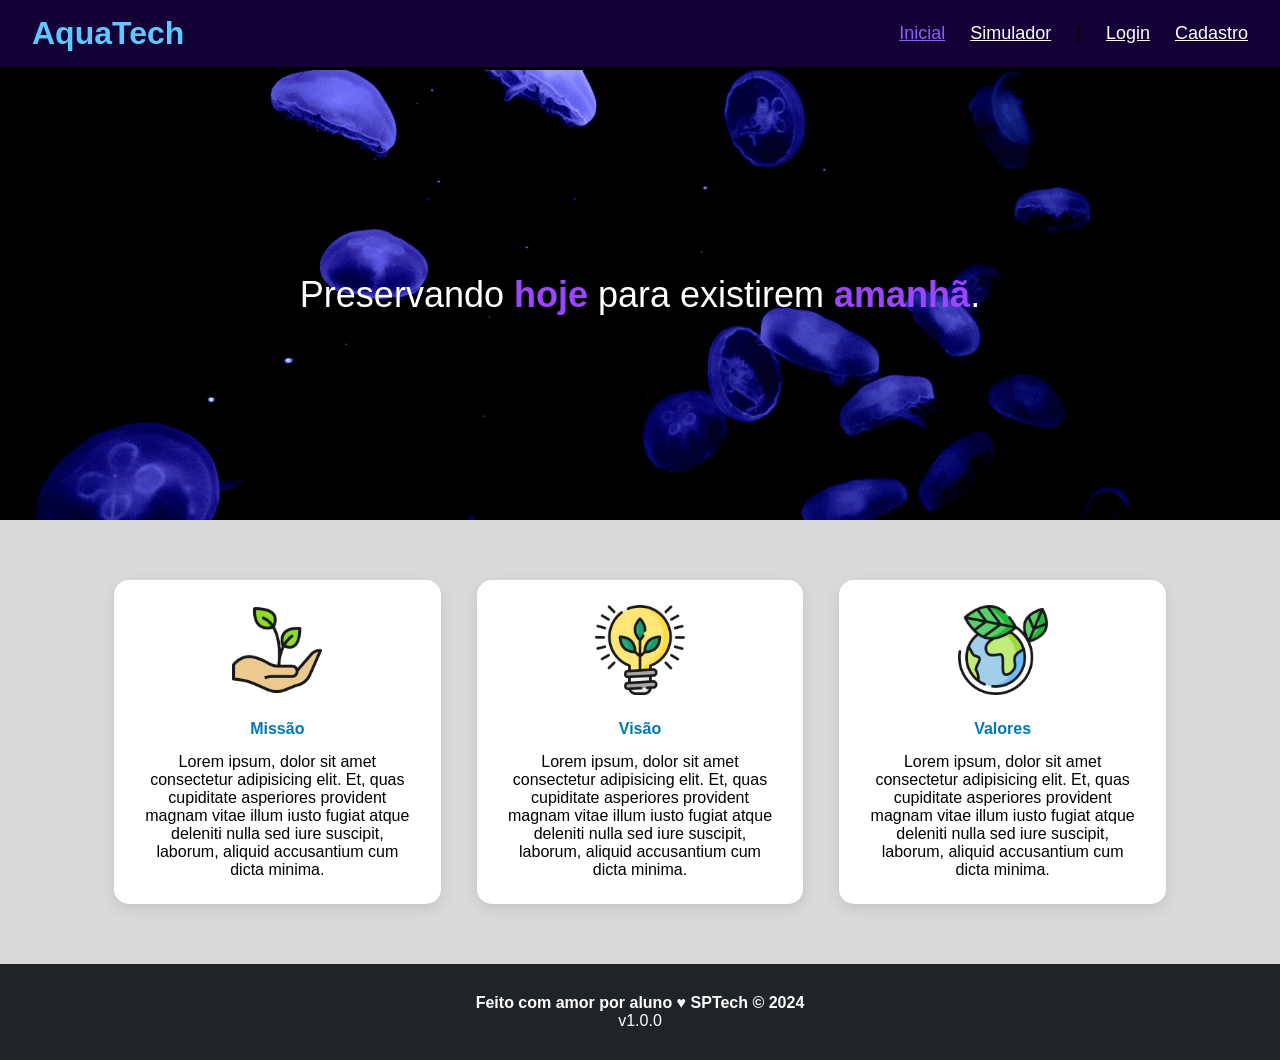
<file: index.html>
<!DOCTYPE html>
<html lang="en">

<head>
  <meta charset="UTF-8">
  <meta http-equiv="X-UA-Compatible" content="IE=edge">
  <meta name="viewport" content="width=device-width, initial-scale=1.0">

  <title>AquaTech | Página Inicial</title>

  <link rel="stylesheet" href="styles/style.css">
  <link rel="icon" href="assets/icon/favicon2.ico">
  <link rel="preconnect" href="https://fonts.gstatic.com">
</head>

<body>
  <div class="header">
    <section>
      <div class="container">
        <h1 class="titulo">AquaTech</h1>
        <ul class="navbar">
          <li class="agora">
            <a href="#">Inicial</a>
          </li>
          <li>
            <a href="simulador.html">Simulador</a>
          </li>
          <li>|</li>
          <li>
            <a href="login.html">Login</a>
          </li>
          <li>
            <a href="cadastro.html">Cadastro</a>
          </li>
        </ul>
      </div>
    </section>
  </div>

  <div class="banner">
    <div class="container">
      <p>Preservando <span>hoje</span> para existirem <span>amanhã</span>.</p>
    </div>
  </div>
 <div class="home">
      <section id="#home"></section>

 </div>

  <div class="social">
    <div class="container">
      <div class="boxes">
        <div class="box">
          <img src="growth_color.png" class="icon-banner" alt="Ícone Missão">
          <h4>Missão</h4>
          <p>Lorem ipsum, dolor sit amet consectetur adipisicing elit. Et, quas cupiditate asperiores provident magnam
            vitae illum iusto fugiat atque deleniti nulla sed iure suscipit, laborum, aliquid accusantium cum dicta
            minima.</p>
        </div>
        <div class="box">
          <img src="lightbulb_color.png"  class="icon_visao" alt="Visão">
          <h4>Visão</h4>
          <p>Lorem ipsum, dolor sit amet consectetur adipisicing elit. Et, quas cupiditate asperiores provident magnam
            vitae illum iusto fugiat atque deleniti nulla sed iure suscipit, laborum, aliquid accusantium cum dicta
            minima.</p>
        </div>
        <div class="box">
          <img src="planet-earth_color.png"  class="icon_planeta" alt="Valores">
          <h4>Valores</h4>
          <p>Lorem ipsum, dolor sit amet consectetur adipisicing elit. Et, quas cupiditate asperiores provident magnam
            vitae illum iusto fugiat atque deleniti nulla sed iure suscipit, laborum, aliquid accusantium cum dicta
            minima.</p>
        </div>
      </div>
    </div>
  </div>

  <div class="footer">
    <div class="container">
      <h4>Feito com amor por aluno &hearts; SPTech &copy; 2024</h4>
      <span class="version">v1.0.0</span>
    </div>
  </div>
</body>

</html>
</file>
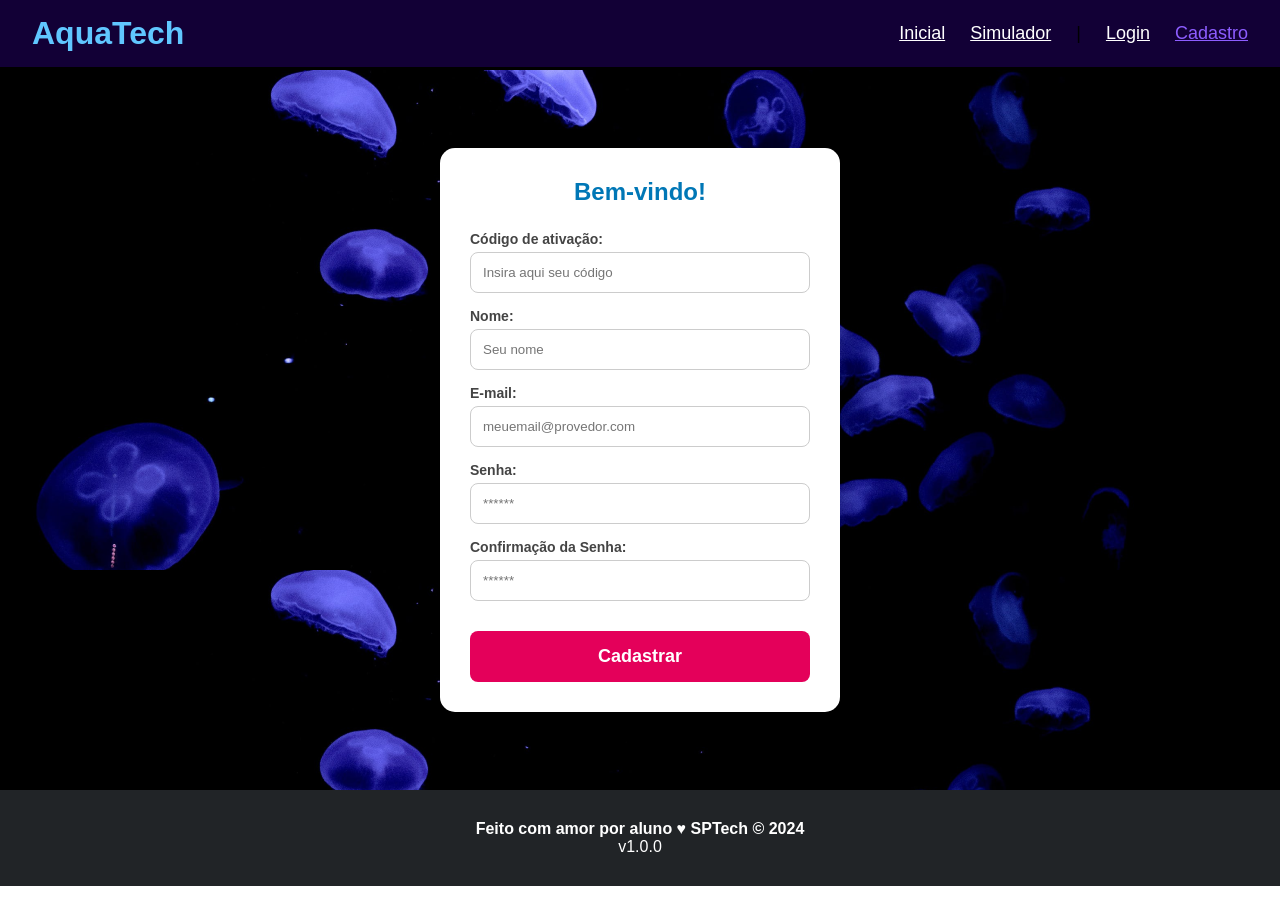
<file: cadastro.html>
<!DOCTYPE html>
<html lang="pt-br">

<head>
  <meta charset="UTF-8" />
  <meta http-equiv="X-UA-Compatible" content="IE=edge" />
  <meta name="viewport" content="width=device-width, initial-scale=1.0" />

  <title>AquaTech | Cadastro</title>

  <link rel="stylesheet" href="styles/style.css" />
  <link rel="icon" href="assets/icon/favicon2.ico" />
  <link rel="preconnect" href="https://fonts.gstatic.com" />
</head>

<body>
  <!--header inicio-->
  <div class="header">
    <div class="container">
      <h1 class="titulo">AquaTech</h1>
      <ul class="navbar">
        <li>
          <a href="index.html">Inicial</a>
        </li>
        <li>
          <a href="simulador.html">Simulador</a>
        </li>
        <li>|</li>
        <li>
          <a href="login.html">Login</a>
        </li>
        <li class="agora">
          <a href="#">Cadastro</a>
        </li>
      </ul>
    </div>
  </div>
  <!--header fim-->

  <div class="login">

    <div class="container1">
      <div class="card card-cadastro">
        <h2>Bem-vindo!</h2>
        <div class="formulario">
          <div class="campo">
            <span>Código de ativação:</span>
            <input id="codigo_input" type="text" placeholder="Insira aqui seu código" />
          </div>
          <div class="campo">
            <span>Nome:</span>
            <input id="nome_input" type="text" placeholder="Seu nome" />
          </div>
          <div class="campo">
            <span>E-mail:</span>
            <input id="email_input" type="text" placeholder="meuemail@provedor.com" />
          </div>
          <div class="campo">
            <span>Senha:</span>
            <input id="senha_input" type="password" placeholder="******" />
          </div>
          <div class="campo">
            <span>Confirmação da Senha:</span>
            <input id="confirmacao_senha_input" type="password" placeholder="******" />
          </div>
          <button class="botao">Cadastrar</button>
        </div>
      </div>
    </div>
  </div>

  <!--footer inicio-->
  <div class="footer">
    <div class="container">
      <h4>Feito com amor por aluno &hearts; SPTech &copy; 2024</h4>
      <span class="version">v1.0.0</span>
    </div>
  </div>
  <!--footer fim-->
</body>

</html>
</file>
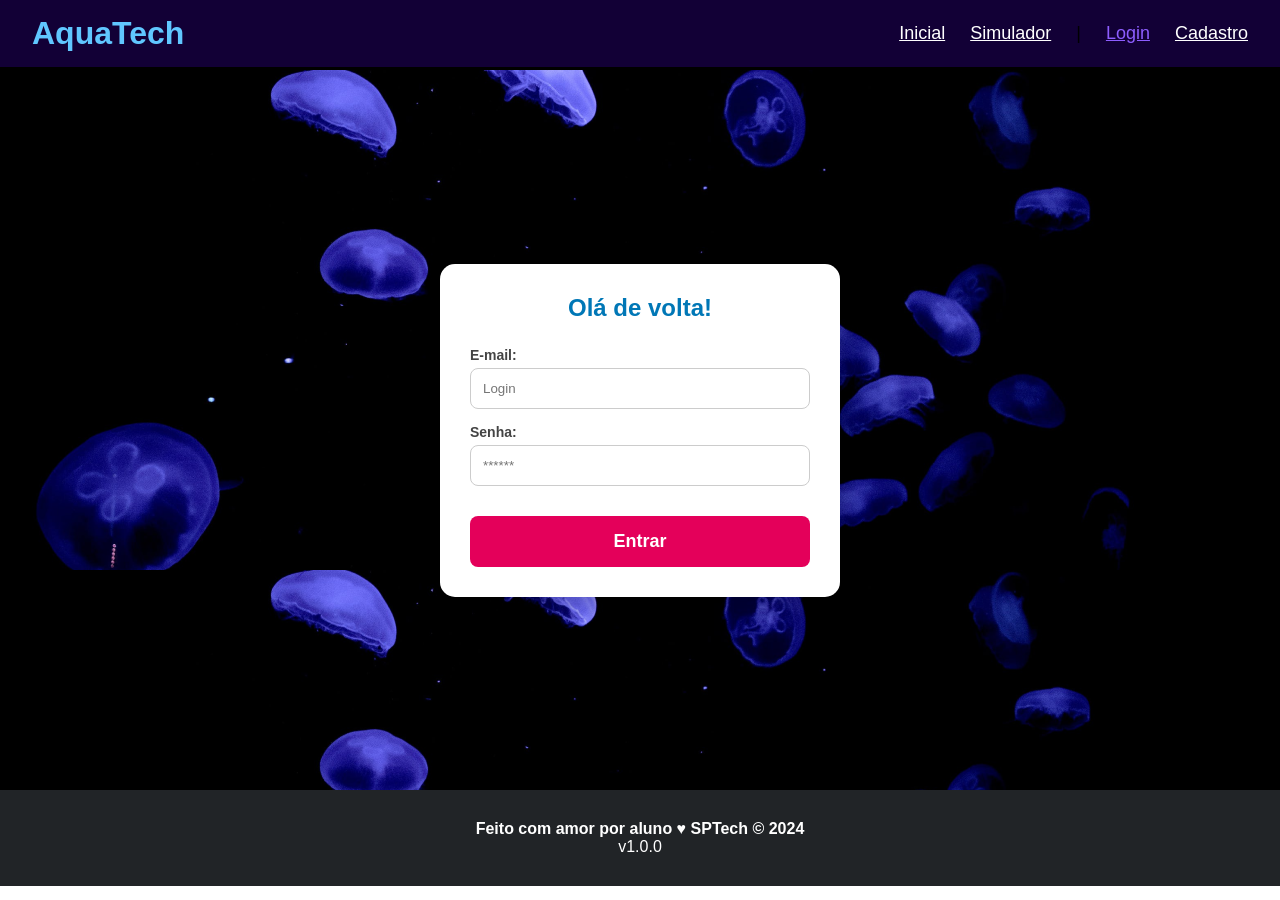
<file: login.html>
<!DOCTYPE html>
<html lang="pt-br">

<head>
    <meta charset="UTF-8">
    <meta http-equiv="X-UA-Compatible" content="IE=edge">
    <meta name="viewport" content="width=device-width, initial-scale=1.0">

    <title>AquaTech | Login</title>

    <link rel="stylesheet" href="styles/style.css">
    <link rel="icon" href="assets/icon/favicon2.ico">
    <link rel="preconnect" href="https://fonts.gstatic.com">
</head>

<body>

    <!--Header-->

    <div class="header">
        <div class="container">
            <h1 class="titulo">AquaTech</h1>
            <ul class="navbar">
                <li>
                    <a href="index.html">Inicial</a>
                </li>
                <li>
                    <a href="simulador.html">Simulador</a>
                </li>
                <li>|</li>
                <li class="agora">
                    <a href="#">Login</a>
                </li>
                <li>
                    <a href="cadastro.html">Cadastro</a>
                </li>
            </ul>
        </div>
    </div>


    <div class="login">
  
        <div class="container">
            <div class="card card-login">
                <h2>Olá de volta!</h2>
                <div class="formulario">
                    <div class="campo">
                        <span>E-mail:</span>
                        <input id="email_input" type="text" placeholder="Login">
                    </div>
                    <div class="campo">
                        <span>Senha:</span>
                        <input id="senha_input" type="password" placeholder="******">
                    </div>
                    <button class="botao">Entrar</button>
                </div>

            </div>
        </div>
    </div>

    <!--footer inicio-->
    <div class="footer">
        <div class="container">
            <h4>Feito com amor por aluno &hearts; SPTech &copy; 2024</h4>
            <span class="version">v1.0.0</span>
        </div>
    </div>
    <!--footer fim-->

</body>

</html>
</file>
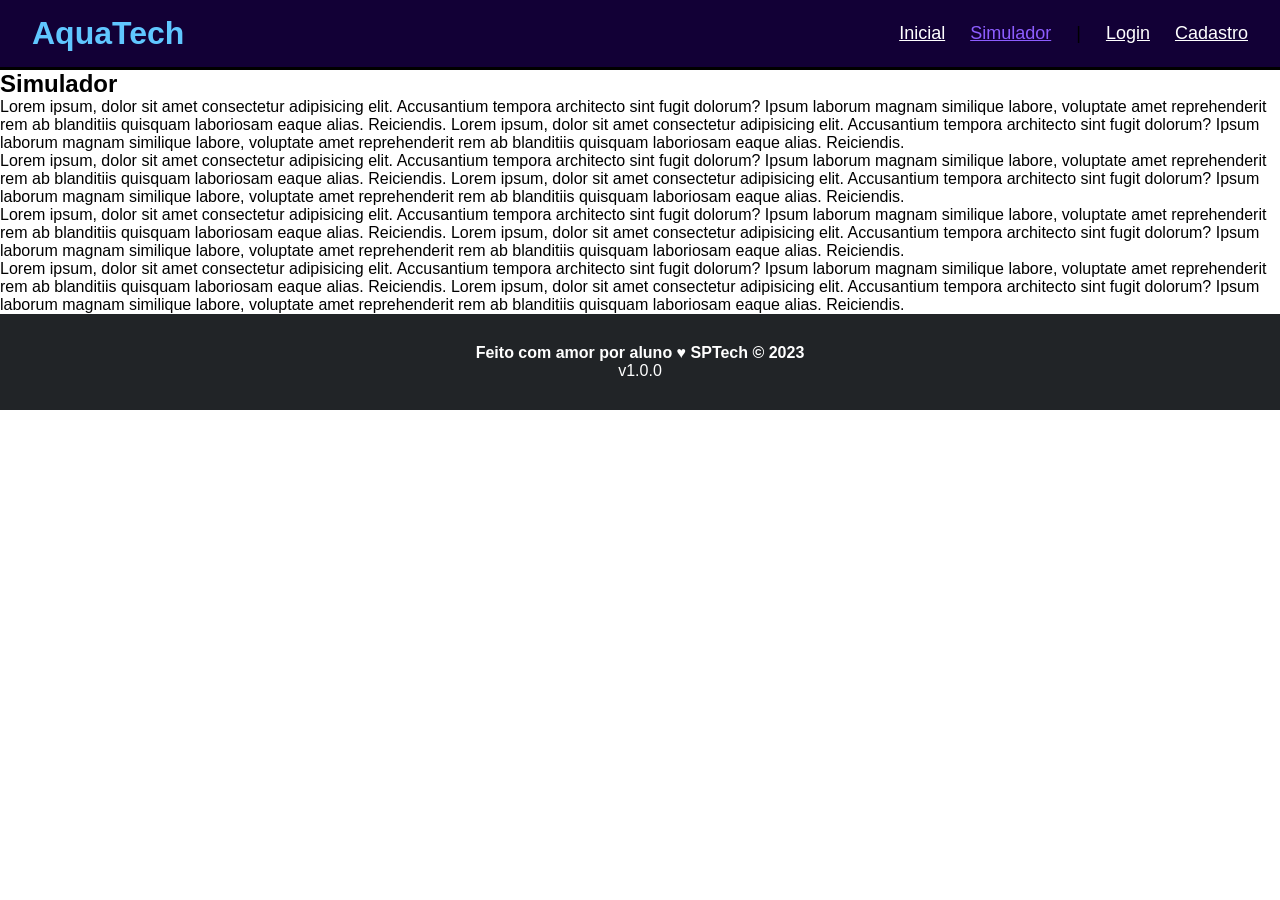
<file: simulador.html>
<!DOCTYPE html>
<html lang="pt-br">

<head>
    <meta charset="UTF-8">
    <meta http-equiv="X-UA-Compatible" content="IE=edge">
    <meta name="viewport" content="width=device-width, initial-scale=1.0">

    <title>AquaTech | Simulador</title>

    <link rel="stylesheet" href="styles/style.css">
    <link rel="icon" href="assets/icon/favicon2.ico">
    <link rel="preconnect" href="https://fonts.gstatic.com">
</head>

<body>

    <!--header inicio-->
    <div class="header">
        <div class="container">
            <h1 class="titulo">AquaTech</h1>
            <ul class="navbar">
                <li>
                    <a href="./index.html">Inicial</a>
                </li>
                <li class="agora">
                    <a href="#">Simulador</a>
                </li>
                <li>|</li>
                <li>
                    <a href="./login.html">Login</a>
                </li>
                <li>
                    <a href="./cadastro.html">Cadastro</a>
                </li>
            </ul>
        </div>
    </div>


    <!-- simulador inicio -->
    <div class="simulador">
        <div class="container">
            <h2>Simulador</h2>
            <p>Lorem ipsum, dolor sit amet consectetur adipisicing elit. Accusantium tempora architecto sint fugit
                dolorum? Ipsum laborum magnam similique labore, voluptate amet reprehenderit rem ab blanditiis quisquam
                laboriosam eaque alias. Reiciendis. Lorem ipsum, dolor sit amet consectetur adipisicing elit.
                Accusantium tempora architecto sint fugit dolorum? Ipsum laborum magnam similique labore, voluptate amet
                reprehenderit rem ab blanditiis quisquam laboriosam eaque alias. Reiciendis.</p>
            <p>Lorem ipsum, dolor sit amet consectetur adipisicing elit. Accusantium tempora architecto sint fugit
                dolorum? Ipsum laborum magnam similique labore, voluptate amet reprehenderit rem ab blanditiis quisquam
                laboriosam eaque alias. Reiciendis. Lorem ipsum, dolor sit amet consectetur adipisicing elit.
                Accusantium tempora architecto sint fugit dolorum? Ipsum laborum magnam similique labore, voluptate amet
                reprehenderit rem ab blanditiis quisquam laboriosam eaque alias. Reiciendis.</p>
            <p>Lorem ipsum, dolor sit amet consectetur adipisicing elit. Accusantium tempora architecto sint fugit
                dolorum? Ipsum laborum magnam similique labore, voluptate amet reprehenderit rem ab blanditiis quisquam
                laboriosam eaque alias. Reiciendis. Lorem ipsum, dolor sit amet consectetur adipisicing elit.
                Accusantium tempora architecto sint fugit dolorum? Ipsum laborum magnam similique labore, voluptate amet
                reprehenderit rem ab blanditiis quisquam laboriosam eaque alias. Reiciendis.</p>
            <p>Lorem ipsum, dolor sit amet consectetur adipisicing elit. Accusantium tempora architecto sint fugit
                dolorum? Ipsum laborum magnam similique labore, voluptate amet reprehenderit rem ab blanditiis quisquam
                laboriosam eaque alias. Reiciendis. Lorem ipsum, dolor sit amet consectetur adipisicing elit.
                Accusantium tempora architecto sint fugit dolorum? Ipsum laborum magnam similique labore, voluptate amet
                reprehenderit rem ab blanditiis quisquam laboriosam eaque alias. Reiciendis.</p>

        </div>
    </div>
    <!-- simulador fim -->

    <!--footer inicio-->
    <div class="footer">
        <div class="container">
            <h4>Feito com amor por aluno &hearts; SPTech &copy; 2023</h4>
            <span class="version">v1.0.0</span>
        </div>
    </div>
    <!--footer fim-->


</body>

</html>
</file>
<file: styles/style.css>
/* Adicionar aqui toda a estilização criada para sua aplicação. */

* {
    margin: 0; 
    padding: 0;          /* Remove espaços padrão do navegador */
    box-sizing: border-box;         /* Garante que Padding não aumente o tamanho real da div */
    font-family: 'Arial', sans-serif;
    
}

/* --- CABEÇALHO (HEADER) --- */
.header {
    background-color: #120036;         /* Fundo */
    border-bottom: 3px solid #000000; /* Linha */
    padding: 15px 0;                /* Espaçamento interno em cima e embaixo */
}

.header .container {
    display: flex;                  /* Coloca Título e Navbar lado a lado */
    justify-content: space-between; /* Empurra o título pra esquerda e menu pra direita */
    align-items: center;            /* Alinha os dois verticalmente ao centro */
    width: 95%; 
    margin: auto;       /* Centraliza o conteúdo no meio da tela */
}

.titulo {
    color: #60c7ff;                 /* Azul para a marca */
    font-size: 32px; 
    font-weight: bold;
}


/* --- MENU DE NAVEGAÇÃO --- */
.navbar {
    display: flex;                  /* Coloca os itens da lista (li) um ao lado do outro */
    list-style: none;               /* Remove as "bolinhas" da lista */
    font-size: 18px;
}

.navbar li { 
    margin-left: 25px; /* Espaço entre os links do menu */
}   

.navbar a {
    color: #ffffff; font-weight: 500;
    transition: 0.3s;               /* Suaviza a mudança de cor no mouse (hover) */
    
}

.navbar .agora a {
    color: #8d5dff;               
}

/* --- BANNER PRINCIPAL --- */
.banner {
    background: url("imgbanner.png");
    height: 450px;                  /* Altura fixa para o destaque */
    display: flex; 
    justify-content: center; 
    align-items: center;
    color: white; 
    text-align: center;
}

.banner p { 
    font-size: 36px; 
}     

.banner span {
    color: #9c46ff; 
    font-weight: bold; /* Destaque nas palavras "hoje" e "amanhã" */
}

/* --- SEÇÃO MISSÃO/VISÃO/VALORES --- */
.social { 
    padding: 60px 0;  /* Espaço para separar do banner e footer */
    background-color: #dadada;
}       

.boxes {
    display: flex;                  /* Alinha os 3 cards lado a lado */
    justify-content: space-around;  /* Distribui espaço igual entre os cards */
    width: 85%; 
    margin: auto;
}

.box {
    width: 30%;                     /* Cada card ocupa quase 1/3 da largura */
    padding: 25px;
    background: white;
    border-radius: 15px;            /* Cantos arredondados modernos */
    box-shadow: 0 5px 15px rgba(0,0,0,0.1); /* Sombra suave para dar profundidade */
    text-align: center;
}



/* Estilo do Ícone */
.icon-banner {
    width: 90px;               /* Tamanho do ícone */
    height: auto;
    opacity: 0.9;              /* Deixa levemente transparente para misturar ao banner */  
}

.icon_visao {
    width: 90px;               /* Tamanho do ícone */
    height: auto;
    opacity: 0.9;              /* Deixa levemente transparente para misturar ao banner */ 
}

.icon_planeta{
    width: 90px;               /* Tamanho do ícone */
    height: auto;
    opacity: 0.9;              /* Deixa levemente transparente para misturar ao banner */ 
}

.icon-banner, .icon_visao, .icon_planeta {
    width: 90px;
    height: auto;
    opacity: 0.9;
    display: block;        /* Garante que o ícone se comporte como um bloco para a margem funcionar */
    margin: 0 auto 25px;   /* 0 em cima, auto nas laterais (centraliza) e 25px embaixo (separa do texto) */
}

.box h4 { 
    color: #0077b6; 
    margin-bottom: 15px; }


.login {
    background: url("imgbanner.png");     /* Fundo azul escuro para dar contraste ao card branco */
    min-height: 80vh;              /* Altura mínima para cobrir a maior parte da tela */
    display: flex;                 /* Flexbox para centralizar o card */
    align-items: center;           /* Centraliza verticalmente */
    justify-content: center;       /* Centraliza horizontalmente */
    padding: 40px 0;
}

/* --- O CARD (CAIXA BRANCA) --- */
.card {
    background-color: white;       /* Fundo branco para destacar os campos */
    width: 400px;                  /* Largura fixa para o formulário */
    padding: 30px;                 /* Espaço interno */
    border-radius: 15px;           /* Cantos arredondados */
    box-shadow: 0 10px 25px rgba(0,0,0,0.2); /* Sombra para "flutuar" sobre o fundo */
    text-align: center;            /* Centraliza o título "Bem-vindo" */
}

.card h2 {
    color: #0077b6;                /* Título no azul padrão da marca */
    margin-bottom: 25px;
}

/* --- CAMPOS DO FORMULÁRIO --- */
.formulario {
    display: flex;
    flex-direction: column;        /* Coloca um campo embaixo do outro */
    gap: 15px;                     /* Espaço entre cada conjunto de label/input */
}

.campo {
    display: flex;
    flex-direction: column;        /* Label em cima, Input embaixo */
    text-align: left;              /* Alinha os textos (Nome, E-mail) à esquerda */
}

.campo span {
    font-size: 14px;
    color: #444;                   /* Cinza escuro para facilitar a leitura */
    margin-bottom: 5px;
    font-weight: bold;
}

.campo input {
    padding: 12px;                 /* Espaço interno para o texto não ficar colado na borda */
    border: 1px solid #ccc;        /* Borda cinza clara */
    border-radius: 8px;            /* Arredonda as bordas dos inputs */
    outline: none;                 /* Remove o contorno padrão do navegador ao clicar */
    transition: 0.3s;              /* Suaviza a mudança da borda no clique */
}

.campo input:focus {
    border-color: #00d2ff;         /* Borda muda para azul claro ao clicar para digitar */
}

/* --- BOTÃO DE CADASTRAR/ENTRAR --- */
.botao {
    margin-top: 15px;
    padding: 15px;
    background-color: #E4005A;     /* Cor de destaque */
    color: white;
    border: none;                  /* Remove bordas do botão */
    border-radius: 8px;
    font-size: 18px;
    font-weight: bold;
    cursor: pointer;               /* Muda o mouse para a "mãozinha" */
    transition: 0.3s;
}

.botao:hover {
    background-color: #b30046;     /* Escurece um pouco a cor ao passar o mouse */
    transform: scale(1.02);        /* Efeito de aumento sutil no botão */
}

/* --- RODAPÉ (FOOTER) --- */
.footer {
    background-color: #212427;      /* Fundo escuro para contraste final */
    color: white; padding: 30px;
    text-align: center;
}
</file>
